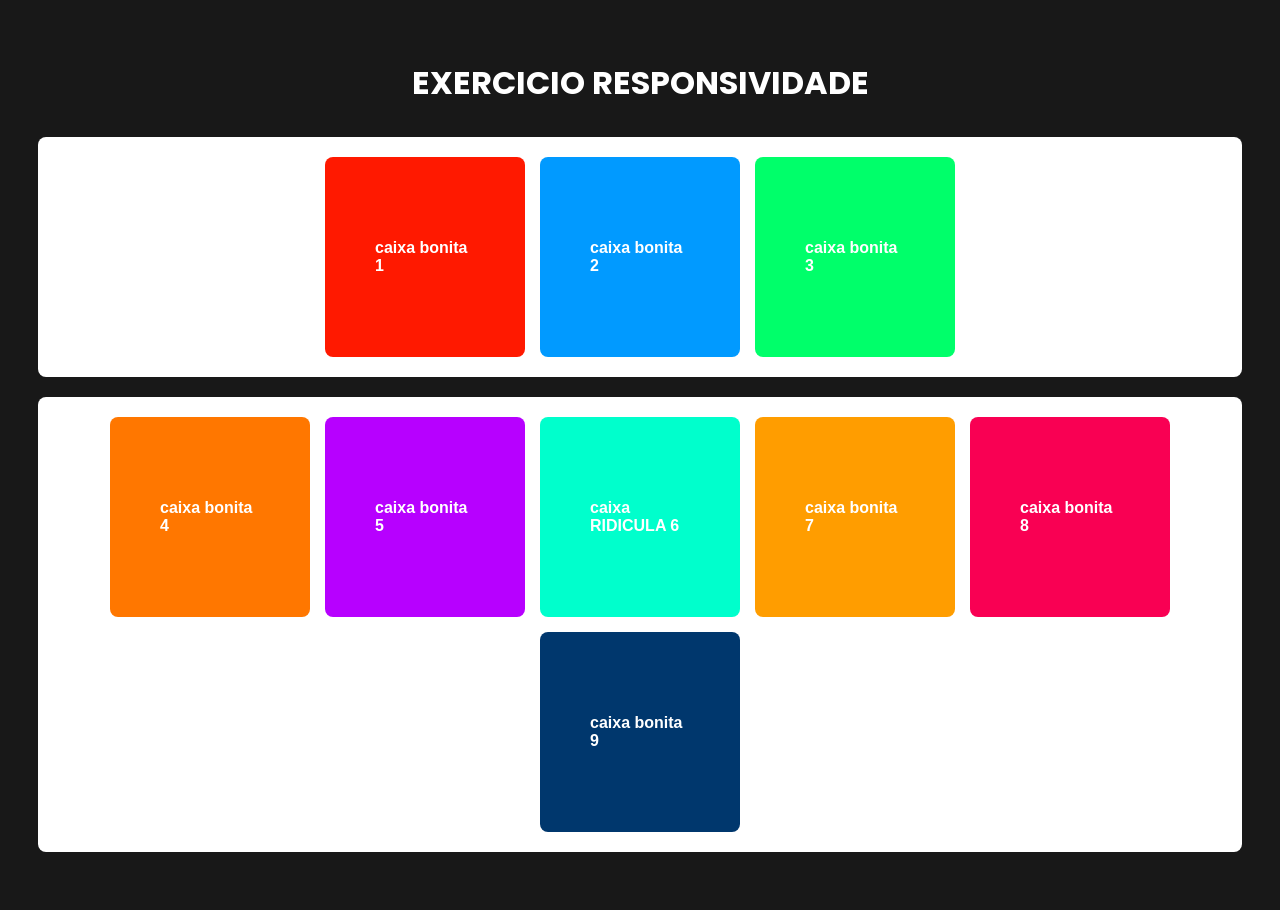
<file: index.html>
<!DOCTYPE html>
<html lang="pt-BR">
<head>
  <meta charset="UTF-8" />
  <meta name="viewport" content="width=device-width, initial-scale=1.0" />
  <title>Layout Flexbox</title>
  <link href="https://fonts.googleapis.com/css2?family=Poppins:wght@600&display=swap" rel="stylesheet" />
    <link rel="stylesheet" href="style.css">
</head>
<body>

  <h1>EXERCICIO RESPONSIVIDADE</h1>

  <div class="container">
    <div class="box box-1">caixa bonita 1</div>
    <div class="box box-2">caixa bonita 2</div>
    <div class="box box-3">caixa bonita 3</div>
  </div>

  <div class="container">
    <div class="box box-4">caixa bonita 4</div>
    <div class="box box-5">caixa bonita 5</div>
    <div class="box box-6">caixa RIDICULA 6</div>
    <div class="box box-7">caixa bonita 7</div>
    <div class="box box-8">caixa bonita 8</div>
    <div class="box box-9">caixa bonita 9</div>
  </div>

</body>
</html>
</file>
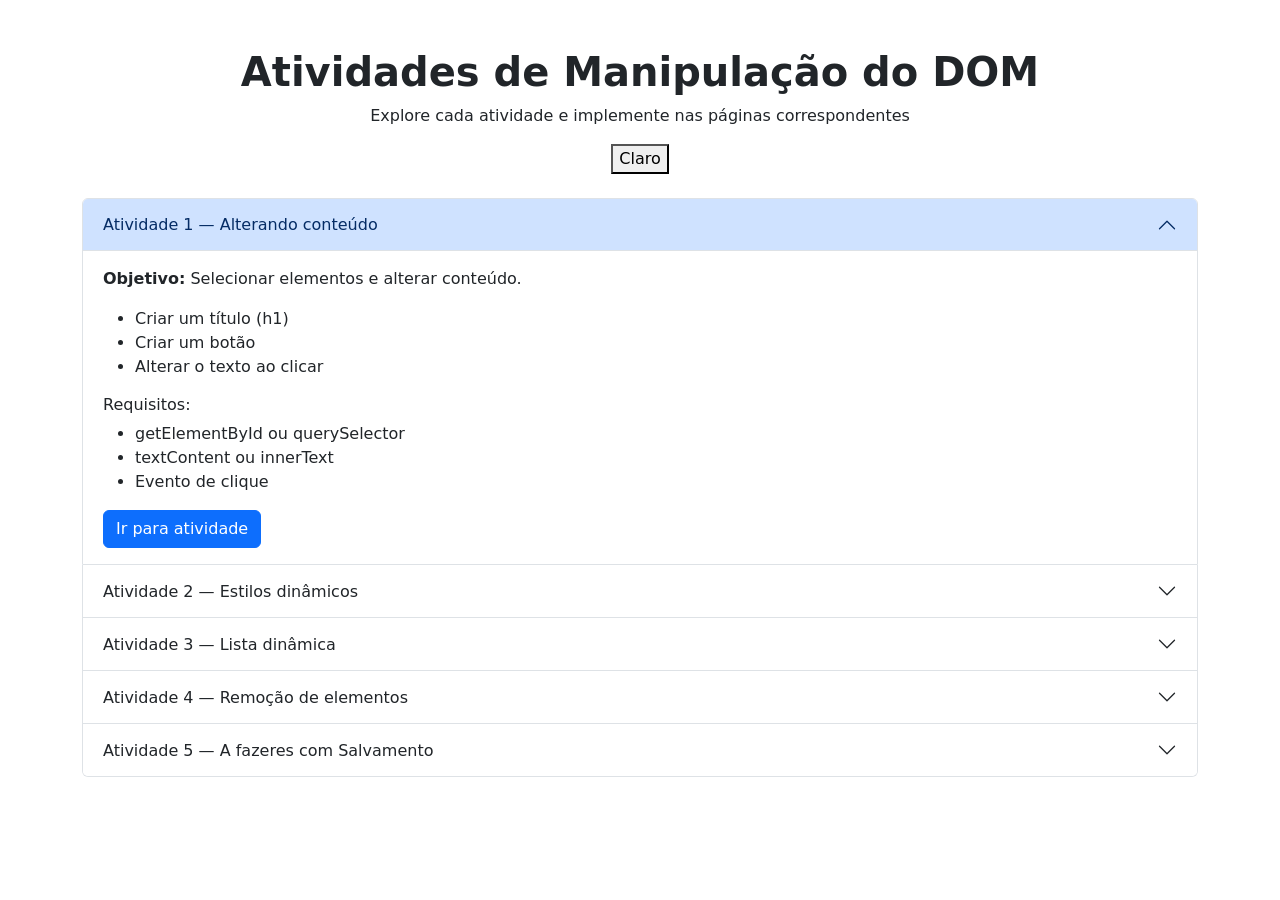
<file: Atividade Dionathan perfeito/index.html>
<!DOCTYPE html>
<html lang="pt-BR" data-bs-theme="light">
<head>
  <meta charset="UTF-8">
  <title>Atividades JavaScript</title>

  <!-- Bootstrap -->
  <link href="https://cdn.jsdelivr.net/npm/bootstrap@5.3.8/dist/css/bootstrap.min.css" rel="stylesheet">
</head>

<body>

  <div class="container py-5">

    <div class="text-center mb-4">
      <h1 class="fw-bold">Atividades de Manipulação do DOM</h1>
      <p class="">Explore cada atividade e implemente nas páginas correspondentes</p>
      <button id="modo">Claro</button>
    </div>

    <div class="accordion" id="accordionAtividades">

      <!-- ATIVIDADE 1 -->
      <div class="accordion-item">
        <h2 class="accordion-header">
          <button class="accordion-button" data-bs-toggle="collapse" data-bs-target="#a1">
            Atividade 1 — Alterando conteúdo
          </button>
        </h2>
        <div id="a1" class="accordion-collapse collapse show" data-bs-parent="#accordionAtividades">
          <div class="accordion-body">

            <p><strong>Objetivo:</strong> Selecionar elementos e alterar conteúdo.</p>

            <ul>
              <li>Criar um título (h1)</li>
              <li>Criar um botão</li>
              <li>Alterar o texto ao clicar</li>
            </ul>

            <h6>Requisitos:</h6>
            <ul>
              <li>getElementById ou querySelector</li>
              <li>textContent ou innerText</li>
              <li>Evento de clique</li>
            </ul>

            <a href="paginas/atividade1.html" class="btn btn-primary">Ir para atividade</a>

          </div>
        </div>
      </div>

      <!-- ATIVIDADE 2 -->
      <div class="accordion-item">
        <h2 class="accordion-header">
          <button class="accordion-button collapsed" data-bs-toggle="collapse" data-bs-target="#a2">
            Atividade 2 — Estilos dinâmicos
          </button>
        </h2>
        <div id="a2" class="accordion-collapse collapse" data-bs-parent="#accordionAtividades">
          <div class="accordion-body">

            <p><strong>Objetivo:</strong> Manipular estilos via JavaScript.</p>

            <ul>
              <li>Parágrafo</li>
              <li>Botão para mudar cor</li>
              <li>Botão para mudar fundo</li>
            </ul>

            <h6>Desafio:</h6>
            <p>Alternar entre modo claro e escuro.</p>

            <a href="paginas/atividade2.html" class="btn btn-primary">Ir para atividade</a>

          </div>
        </div>
      </div>

      <!-- ATIVIDADE 3 -->
      <div class="accordion-item">
        <h2 class="accordion-header">
          <button class="accordion-button collapsed" data-bs-toggle="collapse" data-bs-target="#a3">
            Atividade 3 — Lista dinâmica
          </button>
        </h2>
        <div id="a3" class="accordion-collapse collapse" data-bs-parent="#accordionAtividades">
          <div class="accordion-body">

            <p><strong>Objetivo:</strong> Criar elementos dinamicamente.</p>

            <ul>
              <li>Input de texto</li>
              <li>Botão "Adicionar"</li>
              <li>Inserir itens em uma lista (ul)</li>
            </ul>

            <h6>Requisitos:</h6>
            <ul>
              <li>createElement</li>
              <li>appendChild</li>
              <li>Limpar input</li>
            </ul>

            <a href="paginas/atividade3.html" class="btn btn-primary">Ir para atividade</a>

          </div>
        </div>
      </div>

      <!-- ATIVIDADE 4 -->
      <div class="accordion-item">
        <h2 class="accordion-header">
          <button class="accordion-button collapsed" data-bs-toggle="collapse" data-bs-target="#a4">
            Atividade 4 — Remoção de elementos
          </button>
        </h2>
        <div id="a4" class="accordion-collapse collapse" data-bs-parent="#accordionAtividades">
          <div class="accordion-body">

            <p><strong>Objetivo:</strong> Remover elementos dinamicamente.</p>

            <ul>
              <li>Lista com itens</li>
              <li>Botão "Remover" em cada item</li>
            </ul>

            <h6>Desafio:</h6>
            <p>Marcar item como concluído (riscar texto).</p>

            <a href="paginas/atividade4.html" class="btn btn-primary">Ir para atividade</a>

          </div>
        </div>
      </div>

      <!-- ATIVIDADE 5 -->
      <div class="accordion-item">
        <h2 class="accordion-header">
          <button class="accordion-button collapsed" data-bs-toggle="collapse" data-bs-target="#a5">
            Atividade 5 — A fazeres com Salvamento
          </button>
        </h2>
        <div id="a5" class="accordion-collapse collapse" data-bs-parent="#accordionAtividades">
          <div class="accordion-body">

            <p><strong>Objetivo:</strong> Integrar tudo em um mini sistema.</p>

            <ul>
              <li>Adicionar tarefa</li>
            </ul>

            <h6>Desafio:</h6>
            <p>Salvar no localStorage.</p>

            <a href="paginas/atividade5.html" class="btn btn-success">Ir para atividade</a>

          </div>
        </div>
      </div>

    </div>

  </div>

  <!-- Bootstrap JS -->
  <script src="https://cdn.jsdelivr.net/npm/bootstrap@5.3.8/dist/js/bootstrap.bundle.min.js"></script>
  <script>
    const modo = document.getElementById('modo')

    modo.addEventListener('click', function(){
      let tema = document.documentElement.getAttribute('data-bs-theme')
      const novoTema = tema === 'light' ? 'dark' : 'light';
      document.documentElement.setAttribute('data-bs-theme', novoTema)
      modo.innerText = modo.innerText == "Claro" ? "Escuro" : "Claro";
    })
  </script>

</body>
</html>
</file>
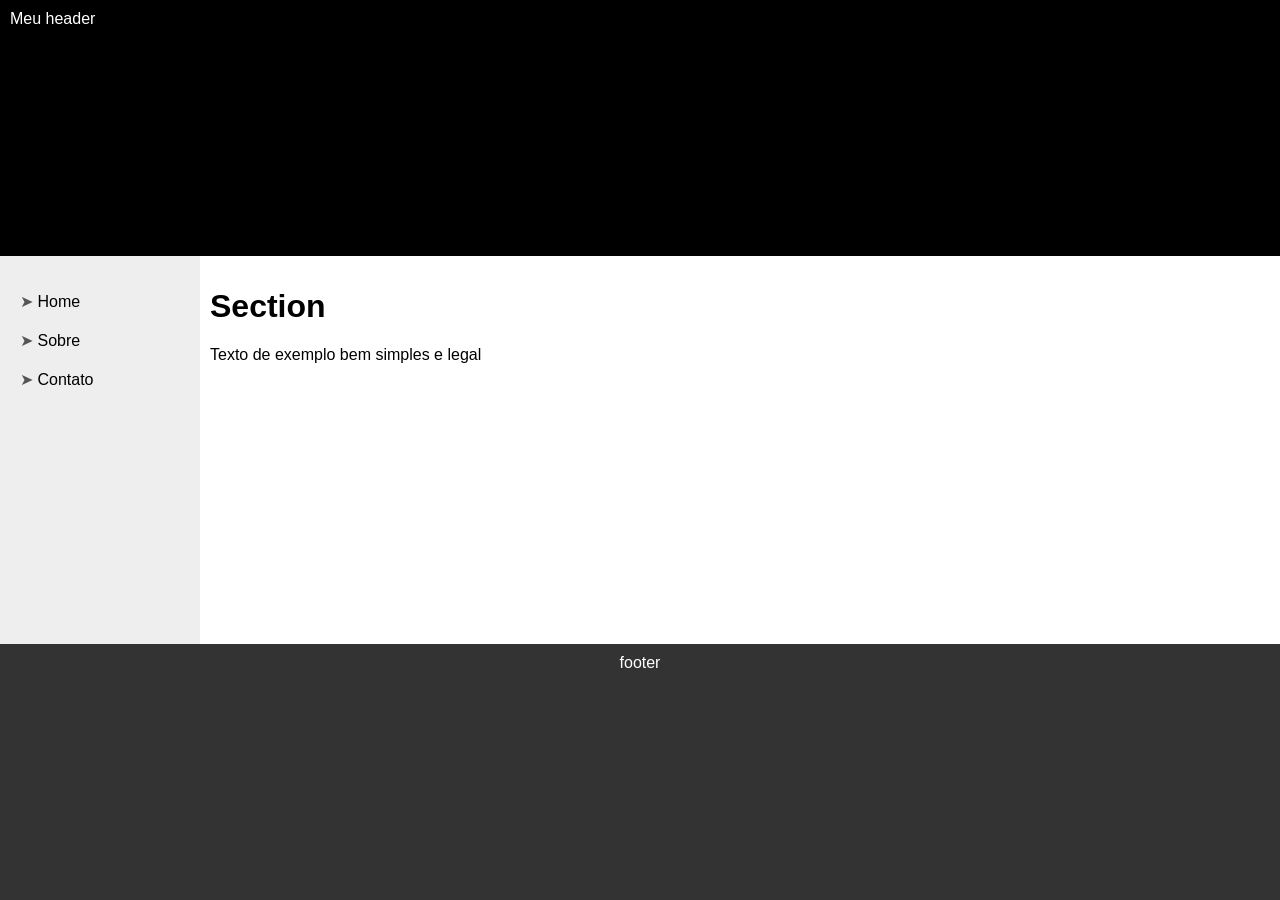
<file: ATIVIDADE MENU CSS/index.html>
<!DOCTYPE html>
<html lang="pt-br">
<head>
    <meta charset="UTF-8">
    <title>Layout dionatan</title>
    <link rel="stylesheet" href="style.css">
</head>
<body>

<div class="container">
    <header>Meu header</header>

    <nav>
        <ul>
            <li>Home</li>
            <li>Sobre</li>
            <li>Contato</li>
        </ul>
    </nav>

    <main>
        <h1>Section</h1>
        <p>Texto de exemplo bem simples e legal</p>
    </main>

    <footer>footer</footer>
</div>

</body>
</html>
</file>
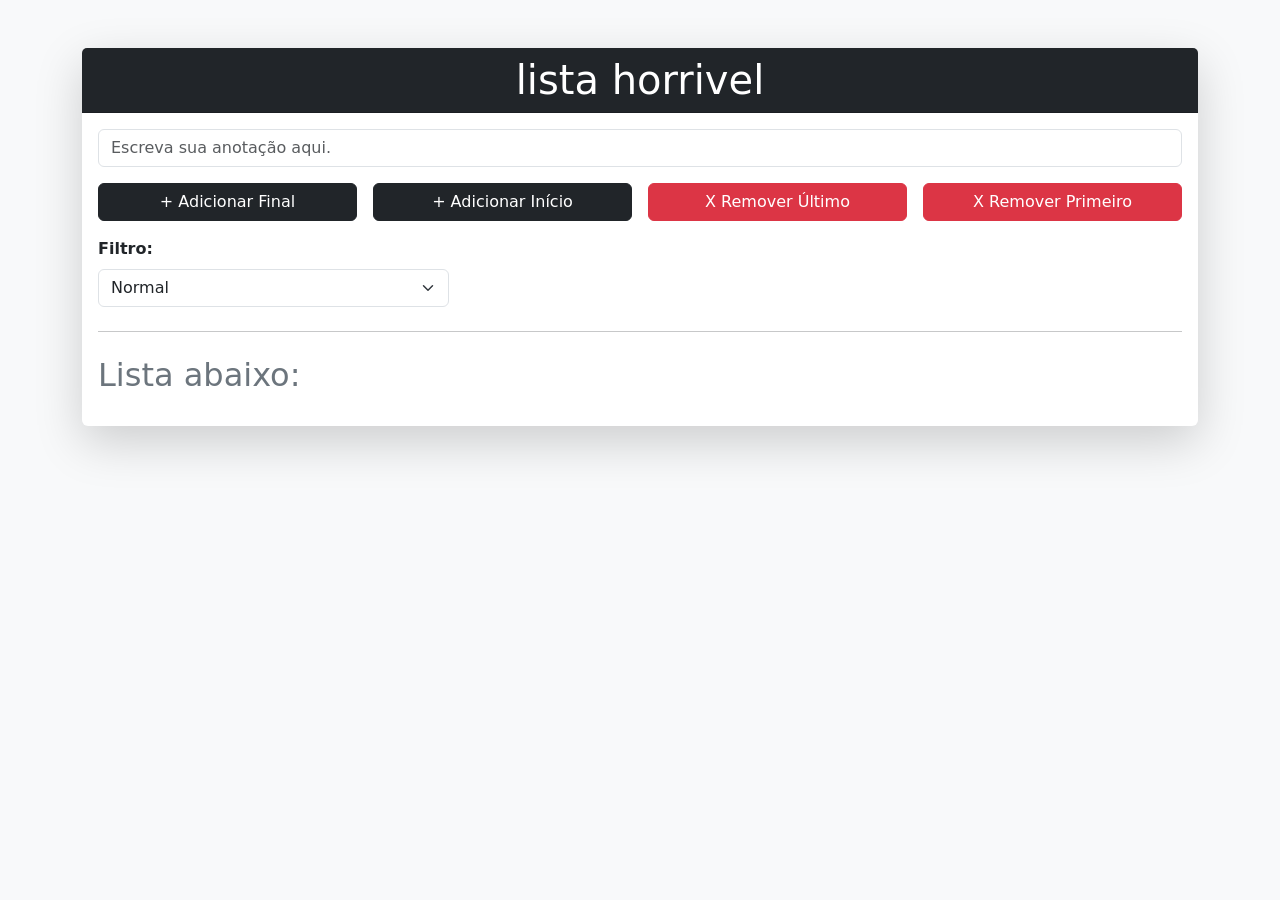
<file: atividadeLista/index.html>
<!DOCTYPE html>
<html lang="en">
<head>
    <meta charset="UTF-8">
    <meta name="viewport" content="width=device-width, initial-scale=1.0">
    <title>Lista</title>
    <link href="https://cdn.jsdelivr.net/npm/bootstrap@5.3.8/dist/css/bootstrap.min.css" rel="stylesheet">

</head>
<body class="bg-light">
    <div class="container py-5">
      <div class="card shadow-lg border-0">
        <div class="card-header bg-dark text-white text-center">
          <h1 class="mb-0">lista horrivel</h1>
        </div>
  
        <div class="card-body">
          <div class="row g-3 mb-4">
            <div class="col-md-12">
              <input 
                type="text" 
                class="form-control formInput" 
                placeholder="Escreva sua anotação aqui."
              >
            </div>
  
            <div class="col-md-3">
              <button class="btn btn-dark w-100 submit">
                + Adicionar Final
              </button>
            </div>
  
            <div class="col-md-3">
              <button class="btn btn-dark w-100 addFirst">
                + Adicionar Início
              </button>
            </div>
  
            <div class="col-md-3">
              <button class="btn btn-danger w-100 removeLast">
                X Remover Último
              </button>
            </div>
  
            <div class="col-md-3">
              <button class="btn btn-danger w-100 removeFirst">
                X Remover Primeiro
              </button>
            </div>
  
            <div class="col-md-4">
              <label for="pet-select" class="form-label fw-bold">Filtro:</label>
              <select class="form-select selectBox" id="pet-select">
                <option value="normal">Normal</option>
                <option value="greaterThan">Maior que 5</option>
                <option value="uppercase">Maiúsculo</option>
              </select>
            </div>
          </div>
  
          <hr>
  
          <div class="mt-4">
            <h2 class="text-secondary">Lista abaixo:</h2>
            <p class="letterCounter badge bg-dark"></p>
  
            <ul class="list-group mt-3"></ul>
          </div>
        </div>
      </div>
    </div>
  
    <script src="script.js"></script>
  </body>
<script src="script.js"></script>
</html>
</file>
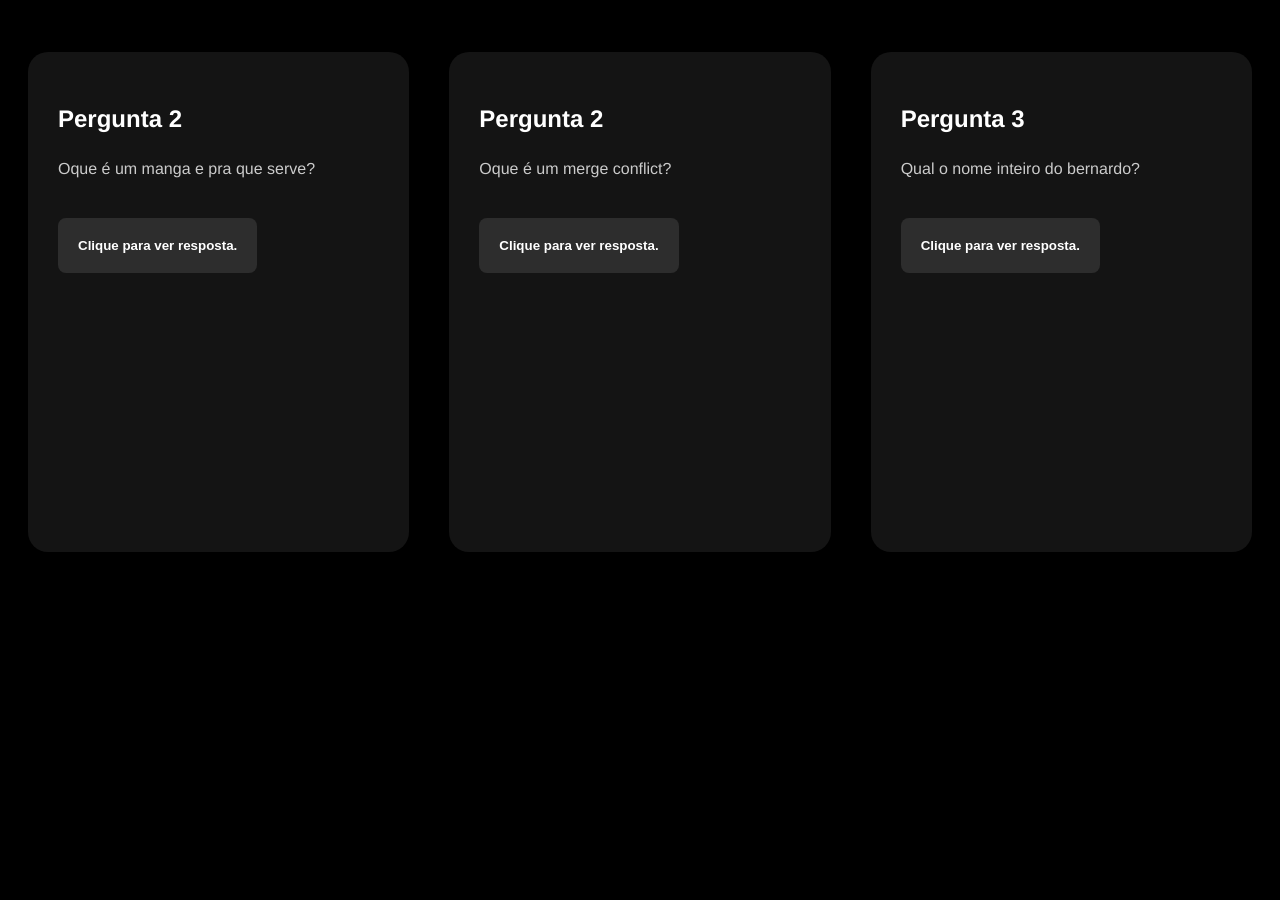
<file: FlashCards_ButtonReveal/index.html>
<!DOCTYPE html>
<html lang="en">
<head>
    <meta charset="UTF-8">
    <meta name="viewport" content="width=device-width, initial-scale=1.0">
    <title>Flash Cards</title>
    <link rel="stylesheet" href="style.css">k
</head>
<body>
    <div class="container">
        <div class="box">
            <h2>Pergunta 2</h2>
            <p class="pergunta">Oque é um manga e pra que serve?</h2>
                <p class="resposta"></p>

            
                <button class="submit">
                    Clique para ver resposta.
                </button>
        </div>

        <div class="box">
            <h2>Pergunta 2</h2>
            <p class="pergunta">Oque é um merge conflict?</h2>
            <p class="resposta"></p>
            
                <button class="submit">
                    Clique para ver resposta.
                </button>
        </div>

        <div class="box">
            <h2>Pergunta 3</h2>
            <p class="pergunta">Qual o nome inteiro do bernardo?</h2>
                <p class="resposta"></p>

            <button class="submit">
                Clique para ver resposta.
            </button>
        </div>
    </div>
    
</body>
<script src="script.js"></script>
</html>
</file>
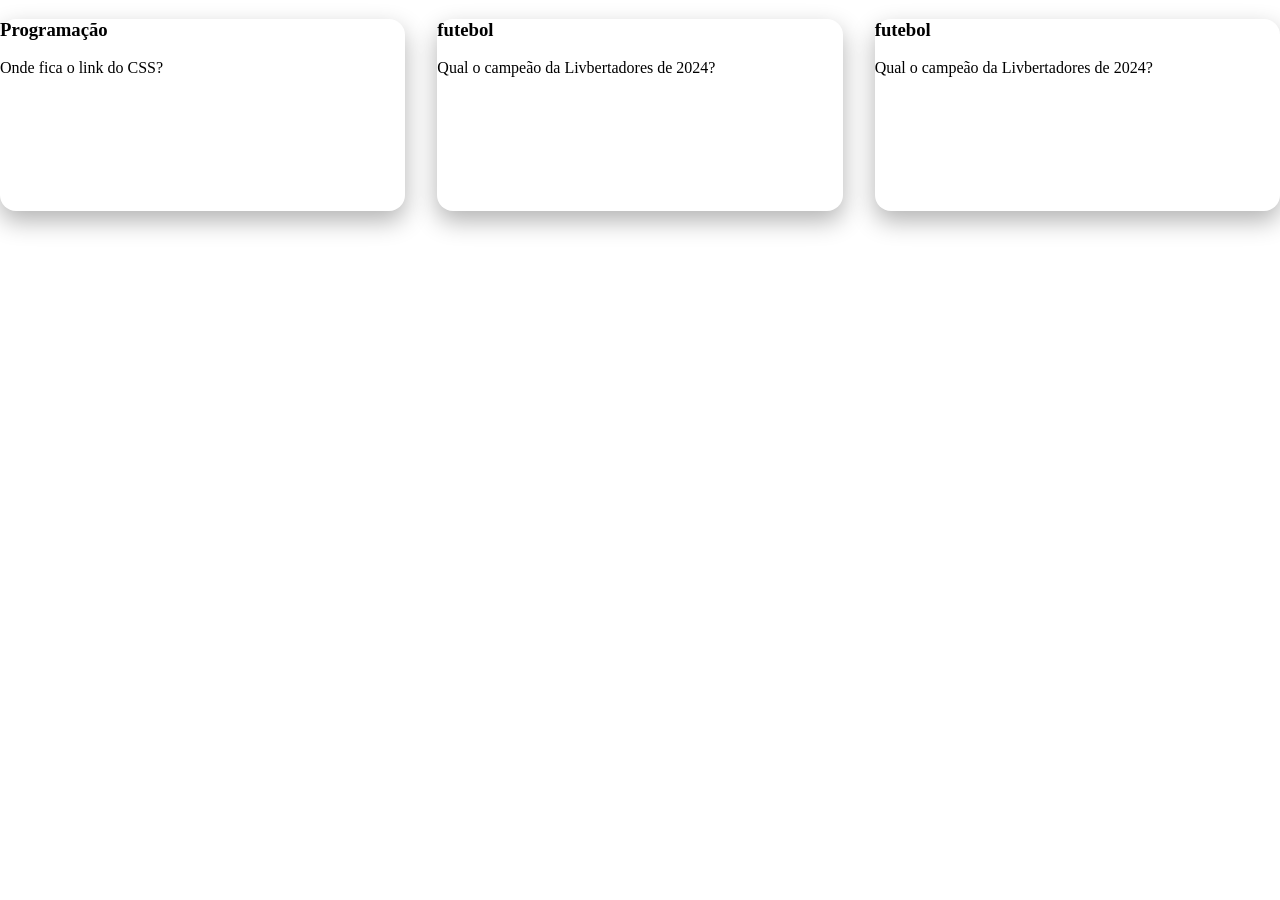
<file: FlashCards_MODIFIED/index.html>
<!DOCTYPE html>
<html lang="pt-br">
<head>
    <meta charset="UTF-8">
    <meta name="viewport" content="width=device-width, initial-scale=1.0">
    <title>FlashCards</title>
    <link rel="stylesheet" href="assets/style.css">
</head>
<body>
    
    <main>
        <section id="container">
            
        </section>
    </main>

    <script src="assets/app.js"></script>
    <script src="assets/perguntas.js"></script>
</body>
</html>
</file>
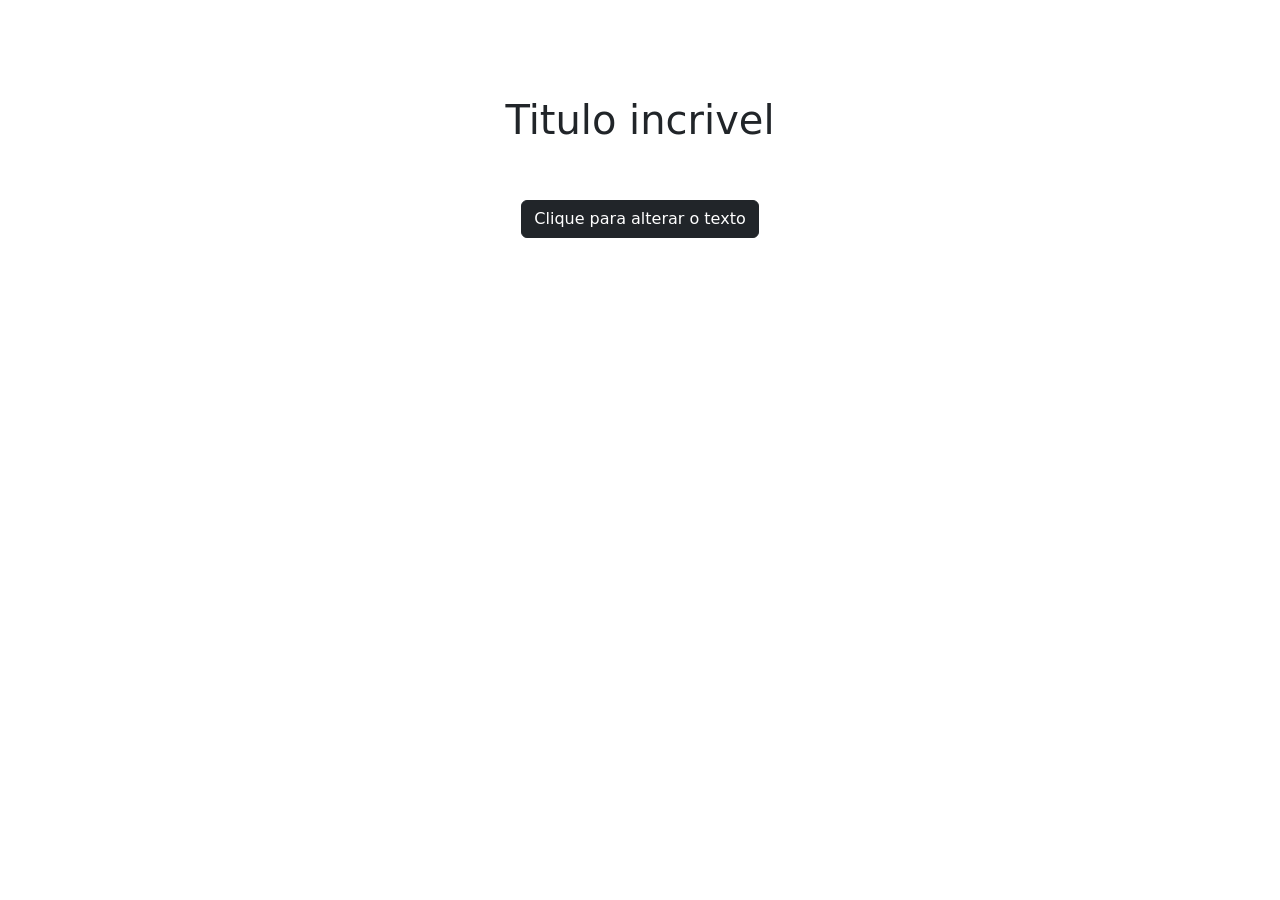
<file: Atividade Dionathan perfeito/paginas/atividade1.html>
<!DOCTYPE html>
<html lang="en">
<head>
    <meta charset="UTF-8">
    <meta name="viewport" content="width=device-width, initial-scale=1.0">
    <title>Atividade 1</title>
    <link href="https://cdn.jsdelivr.net/npm/bootstrap@5.3.8/dist/css/bootstrap.min.css" rel="stylesheet">

</head>
<body>
    <div class="container text-center mt-5">
        <h1 class="titulo title py-5">Titulo incrivel</h1>
        <button class="submit btn btn-dark">Clique para alterar o texto</button>
    </div>
   
</body>
<script src="../js/atividade1.js"></script>
</html>
</file>
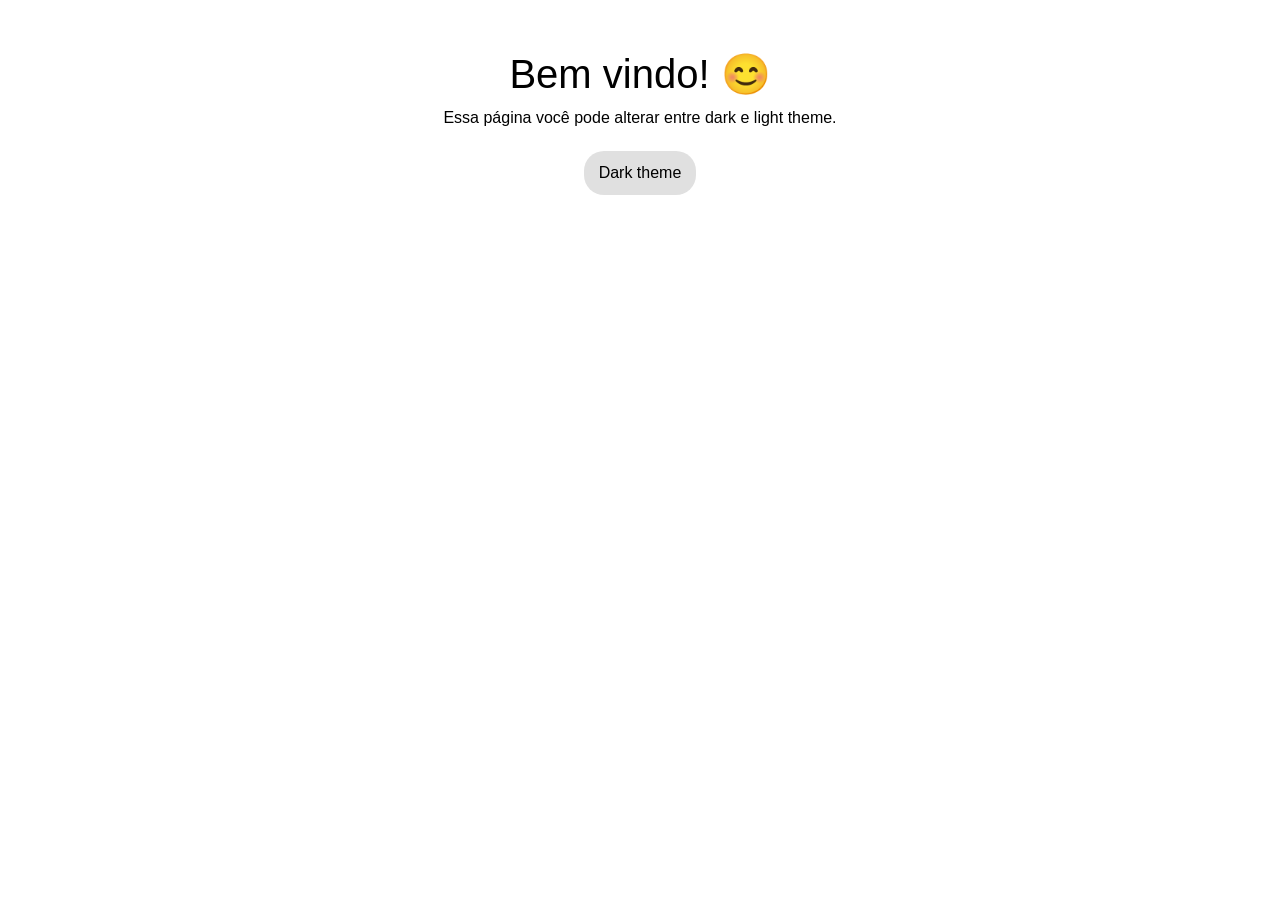
<file: Atividade Dionathan perfeito/paginas/atividade2.html>
<!DOCTYPE html>
<html lang="en">
<head>
    <meta charset="UTF-8">
    <meta name="viewport" content="width=device-width, initial-scale=1.0">
    <title>Dark theme</title>
    <link href="https://cdn.jsdelivr.net/npm/bootstrap@5.3.8/dist/css/bootstrap.min.css" rel="stylesheet">
    <link rel="stylesheet" href="../css/style.css">
</head>
<body class="">
   <div class="container mt-5 text-center">
    <div class="">
        <h1>Bem vindo! 😊</h1>
        <p>Essa página você pode alterar entre dark e light theme.</p>
    </div>

    <button class="submit">
        Dark theme
    </button>
   </div>
   
</body>
<script src="../js/atividade2.js"></script>
</html>
</file>
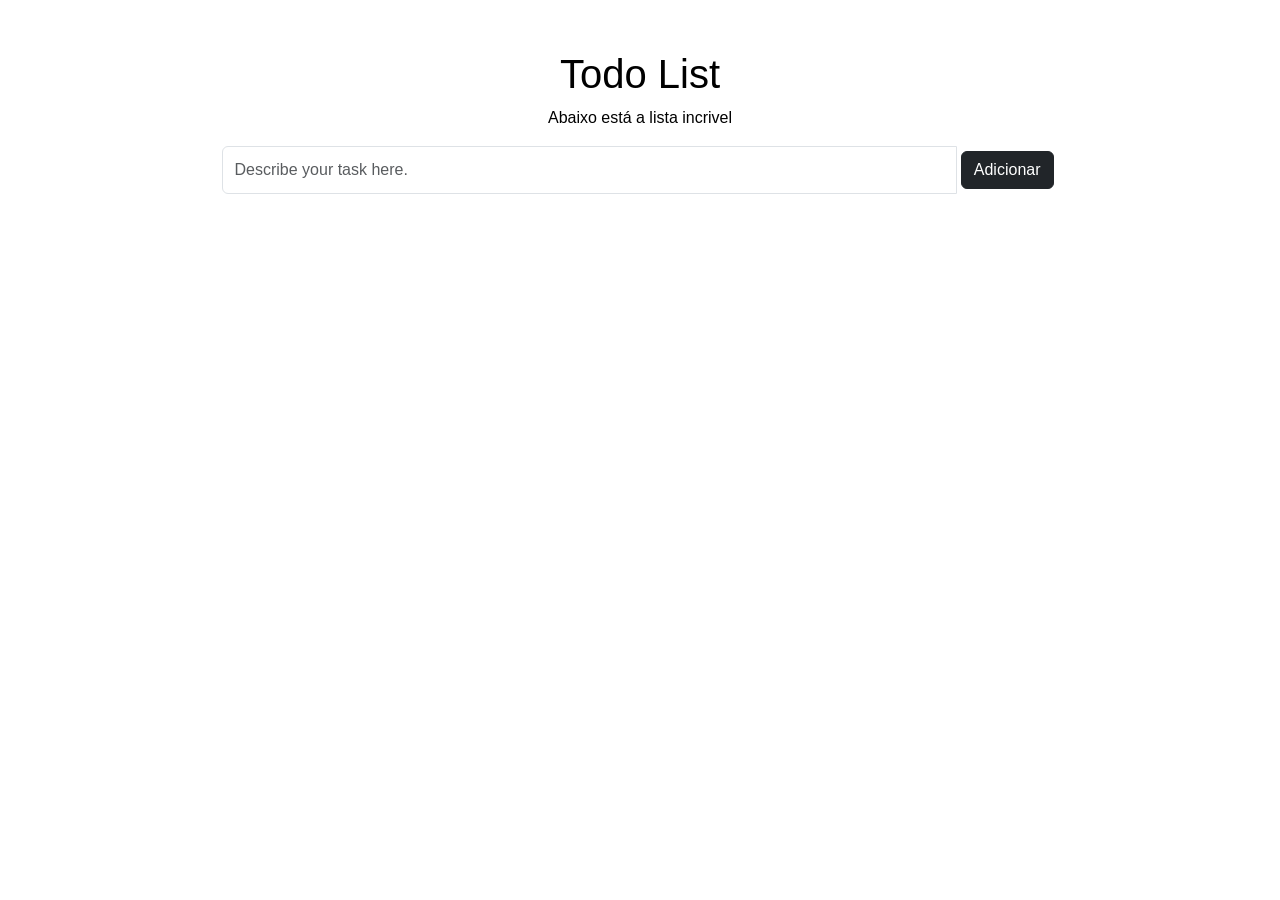
<file: Atividade Dionathan perfeito/paginas/atividade3.html>
<!DOCTYPE html>
<html lang="en">
<head>
    <meta charset="UTF-8">
    <meta name="viewport" content="width=device-width, initial-scale=1.0">
    <title>Lista linda</title>
    <link href="https://cdn.jsdelivr.net/npm/bootstrap@5.3.8/dist/css/bootstrap.min.css" rel="stylesheet">
    <link rel="stylesheet" href="../css/style.css">
</head>
<body class="">
   <div class="container mt-5 text-center">
    <div class="">
        <h1>Todo List</h1>
        <p>Abaixo está a lista incrivel</p>
    </div>

    <div class="d-flex align-items-center justify-content-center">
        <div class="input-group w-75 mb-3">
            <input type="text" class="form-control" placeholder="Describe your task here.">
            <div class="input-group-append">
              <button class="btn btn-dark submit" type="button">Adicionar</button>
            </div>
          </div>
    
          
    </div>
    
    <ul id="task-list" class="list-group w-75 mx-auto text-start mt-2"></ul>
</div>
   
</body>
<script src="../js/atividade3.js"></script>
</html>
</file>
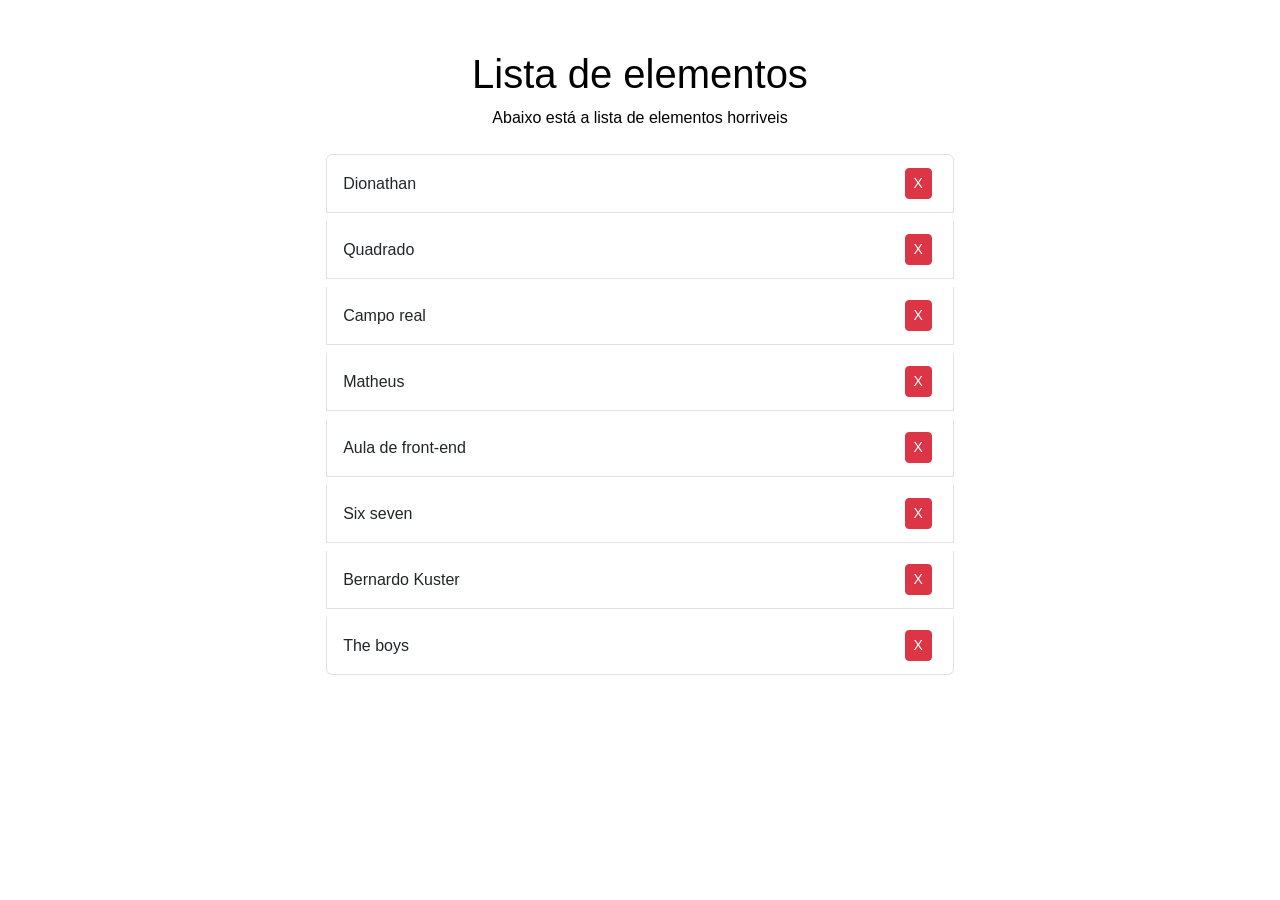
<file: Atividade Dionathan perfeito/paginas/atividade4.html>
<!DOCTYPE html>
<html lang="en">
<head>
    <meta charset="UTF-8">
    <meta name="viewport" content="width=device-width, initial-scale=1.0">
    <title>Lista linda</title>
    <link href="https://cdn.jsdelivr.net/npm/bootstrap@5.3.8/dist/css/bootstrap.min.css" rel="stylesheet">
    <link rel="stylesheet" href="../css/style.css">
</head>
<body class="">
   <div class="container mt-5 text-center">
    <div class="">
        <h1>Lista de elementos</h1>
        <p>Abaixo está a lista de elementos horriveis</p>
    </div>

    <div class="d-flex align-items-center justify-content-center">
        <div class="input-group w-75 mb-3">
            <ul id="task-list" class="list-group w-75 mx-auto text-start mt-2"></ul>
        
            </ul>

        
            
          </div>
    
          
    </div>
    
</div>
   
</body>
<script src="../js/atividade4.js"></script>
</html>
</file>
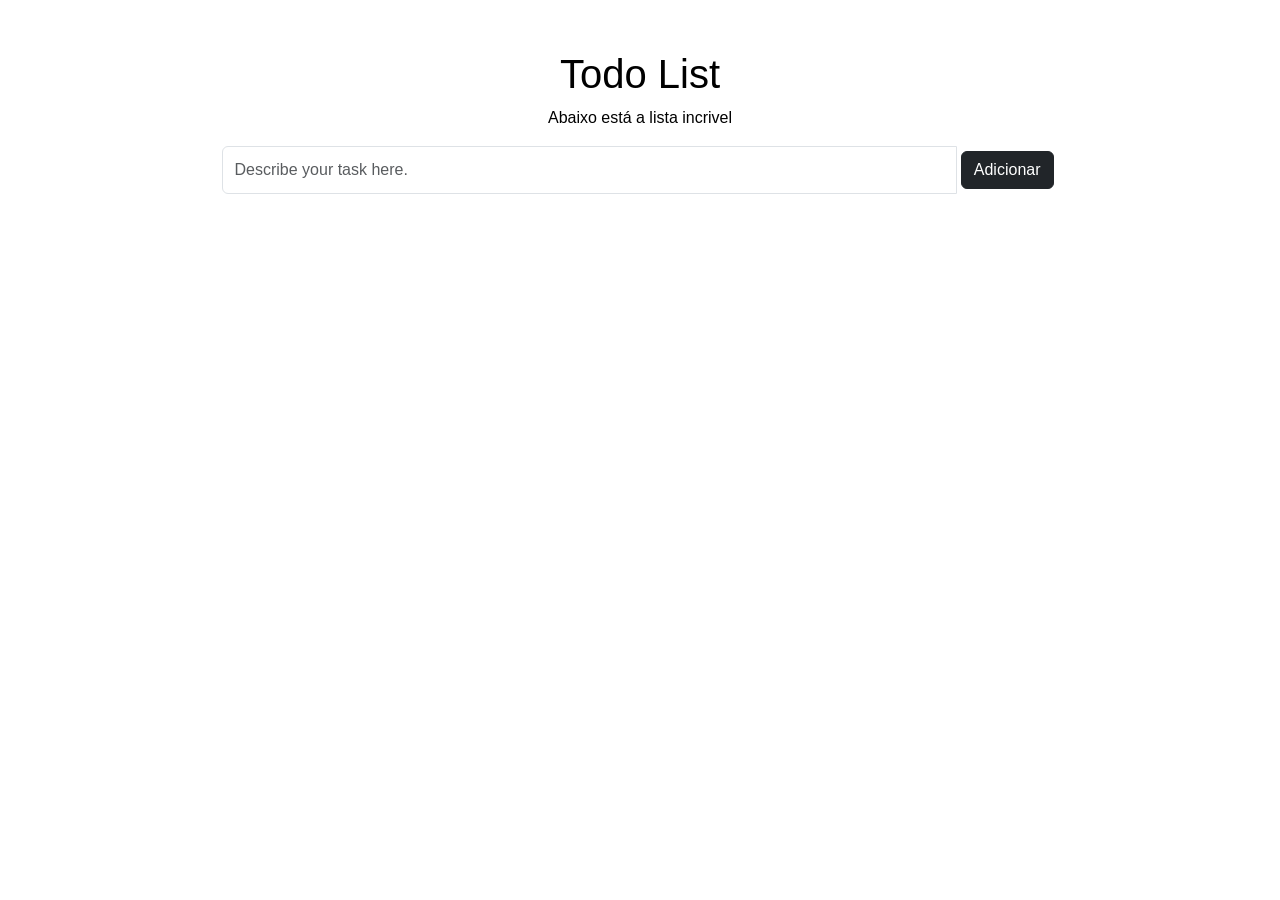
<file: Atividade Dionathan perfeito/paginas/atividade5.html>
<!DOCTYPE html>
<html lang="en">
<head>
    <meta charset="UTF-8">
    <meta name="viewport" content="width=device-width, initial-scale=1.0">
    <title>Lista linda</title>
    <link href="https://cdn.jsdelivr.net/npm/bootstrap@5.3.8/dist/css/bootstrap.min.css" rel="stylesheet">
    <link rel="stylesheet" href="../css/style.css">
</head>
<body class="">
   <div class="container mt-5 text-center">
    <div class="">
        <h1>Todo List</h1>
        <p>Abaixo está a lista incrivel</p>
    </div>

    <div class="d-flex align-items-center justify-content-center">
        <div class="input-group w-75 mb-3">
            <input type="text" class="form-control" placeholder="Describe your task here.">
            <div class="input-group-append">
              <button class="btn btn-dark submit" type="button">Adicionar</button>
            </div>
          </div>
    
          
    </div>
    
    <ul id="task-list" class="list-group w-75 mx-auto text-start mt-2"></ul>
</div>
   
</body>
<script src="../js/atividade5.js"></script>
</html>
</file>
<file: style.css>
body {
  font-family: Arial, sans-serif;
  background: #181818;
  padding: 30px;
}

h1 {
  font-family: 'Poppins', sans-serif;
  color: #fff;
  text-align: center;
  margin-bottom: 30px;
}

.container {
  display: flex;
  flex-wrap: wrap;
  justify-content: center;
  align-items: center;
  gap: 15px;
  background: #fff;
  padding: 20px;
  border-radius: 8px;
  margin-bottom: 20px;
}

.box {
  width: 100px;
  height: 100px;
  padding: 50px;
  border-radius: 8px;
  display: flex;
  justify-content: center;
  align-items: center;
  color: #fff;
  font-weight: bold;
}


.box-1 { background: #ff1900; }
.box-2 { background: #019aff; }
.box-3 { background: #00ff6a; }




.box-4  { background: #ff7700; }
.box-5  { background: #b700ff; }
.box-6  { background: #00ffcc; }
.box-7  { background: #ff9d00; }
.box-8  { background: #f90053; }
.box-9  { background: #00376d; }
</file>
<file: ATIVIDADE MENU CSS/style.css>
body {
    margin: 0;
    font-family: Arial;
}

.container {
    display: grid;
    grid-template-areas: "header header" "menu content" "footer footer";
    grid-template-columns: 200px 1fr;
    height: 100vh;
}





header {
    grid-area: header;
    background: #000000;
    color: white;
    padding: 10px;
    animation: aparecer 1s;
}

nav {
    grid-area: menu;
    background: #eee;
    padding: 10px;
}

main {
    grid-area: content;
    padding: 10px;
    animation: subir 1s;
}

footer {
    grid-area: footer;
    background: #333;
    color: white;
    text-align: center;
    padding: 10px;
}





nav ul {
    list-style: none;
    padding: 0;
}

nav li {
    padding: 10px;
    cursor: pointer;
    position: relative;
}

nav li:hover {
    background: #ccc;
}
nav li::before {
    content: "➤ ";
    color: #555;
}



@keyframes aparecer {
    from { opacity: 0; }
    to { opacity: 1; }
}

@keyframes subir {
    from { transform: translateY(50px); }
    to { transform: translateY(0); }
}
</file>
<file: FlashCards_ButtonReveal/style.css>
*,
*:active,
*:focus {
  box-sizing: border-box;
  outline: none;
}



html {
    line-height: 1.5;
    -webkit-text-size-adjust: 100%;
    box-sizing: border-box;
    text-rendering: geometricPrecision;
    -webkit-font-smoothing: antialiased;
    -moz-osx-font-smoothing: grayscale;
    font-family:'Trebuchet MS', 'Lucida Sans Unicode', 'Lucida Grande', 'Lucida Sans', Arial, sans-serif;
  }


body{
    background-color: black;
}



.container{
    width: w-full;
    height: auto;
    display: flex;
    justify-content: center;
    align-items: center;
}

.box{
    width: 400px;
    height: 500px;
    background-color: rgb(20, 20, 20);
    color: white;
    padding: 30px;
    border-radius: 20px;
    margin: 20px;
}

p{
    color: #cbcbcb;
}

button{

    background-color: rgb(45, 45, 45);
    border: 0px;
    border-radius: 8px;
    color: white;
    padding: 20px;
    font-weight: bold;
    margin-top: 20px;

}

button:hover{
    background-color: rgb(255, 255, 255);
    border: 0px;
    border-radius: 0px;
    color: rgb(45, 45, 45);
    transition: all 0.3s ease-in-out   
}

@keyframes aparecer {
    0% {
      opacity: 0;
      transform: translateY(20px) scale(0.8);
      filter: blur(6px);
    }
    100% {
      opacity: 1;
      transform: translateY(0) scale(1);
      filter: blur(0px);
    }
  }


.resposta{
    color: rgb(44, 211, 44);
    font-size: 1rem;
    font-weight: bold;
    animation: aparecer 0.5s ease-out forwards;

}
</file>
<file: FlashCards_MODIFIED/assets/style.css>
body{
    margin: 0;
}

.cartao{
    height: 12rem;
}
#container{
    display: grid;
    grid-template-columns: repeat(auto-fit, minmax(350px, 1fr));
    gap: 2rem;
}

.conteudo{
    position: relative;
    width: 100%;
    height: 100%;
    border-radius: 1rem;
    transition: transform 1s ease;
    transform-style: preserve-3d;
    box-shadow: 0 10px 25px rgba(0, 0, 0, 0.3);
}

.cartao:hover .conteudo{
    transform: rotateY(180deg);
}

.pergunta, .resposta{
    position: absolute;
    width: 100%;
    height: 100%;
    display: flex;
    backface-visibility: hidden;
}

.resposta{
    transform: rotateY(180deg);
}

h3{
    backface-visibility: hidden;
}
</file>
<file: Atividade Dionathan perfeito/css/style.css>
*{
  box-sizing: border-box;
}

:root {
  --bg-color: #ffffff;
  --text-color: #000000;
  --btn-background: #e0e0e0;
  --btn-color: #000000;
}

body {
  font-family: Arial, sans-serif;
  text-align: center;
  margin-top: 50px;
  background-color: var(--bg-color);
  color: var(--text-color);
  transition: background-color 0.3s, color 0.3s; 

}

body.dark {
  --bg-color: #000;
  --text-color: #f0f0f0;
  --btn-background: #191919;
  --btn-color: #f0f0f0;
}

button {
  padding: 10px 15px;
  margin: 5px;
  cursor: pointer;
  background-color: var(--btn-background);
  color: var(--btn-color);
  border-radius: 20px;
  border: 0px
}

.botoes {
  margin-top: 20px;
}

.concluido {
  text-decoration: line-through;
  color: gray;
}


#task-list {
  list-style: none;
  padding: 0;
  margin: 0;
  display: flex;
  flex-direction: column;
  gap: 8px;
}
</file>
